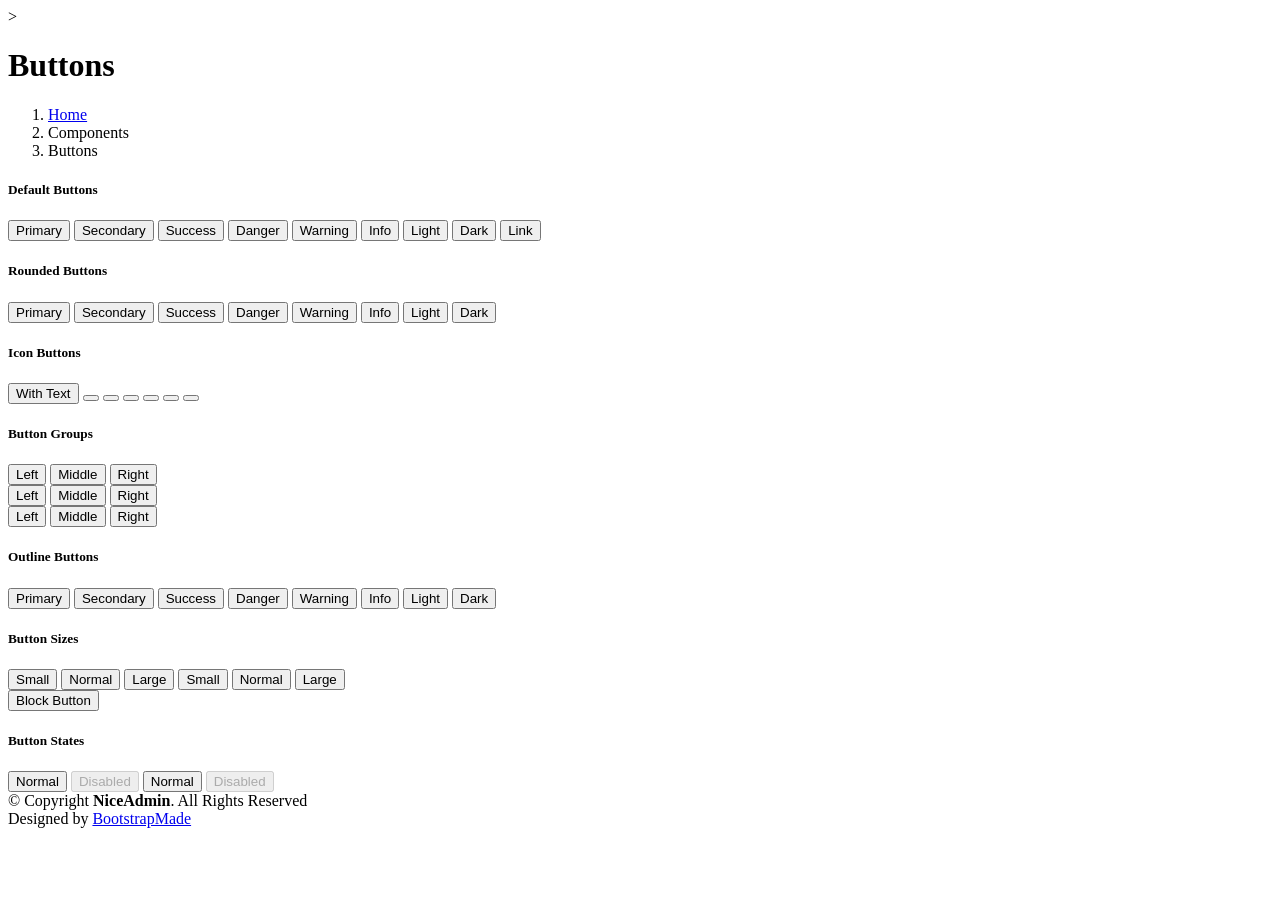
<file: src/app/core/pages/button/button.component.html>
<body>
  <!-- ======= Header ======= -->
 >



  <main id="main" class="main">
    <div class="pagetitle">
      <h1>Buttons</h1>
      <nav>
        <ol class="breadcrumb">
          <li class="breadcrumb-item"><a href="index.html">Home</a></li>
          <li class="breadcrumb-item">Components</li>
          <li class="breadcrumb-item active">Buttons</li>
        </ol>
      </nav>
    </div>
    <!-- End Page Title -->

    <section class="section">
      <div class="row">
        <div class="col-lg-6">
          <div class="card">
            <div class="card-body">
              <h5 class="card-title">Default Buttons</h5>

              <button type="button" class="btn btn-primary">Primary</button>
              <button type="button" class="btn btn-secondary">Secondary</button>
              <button type="button" class="btn btn-success">Success</button>
              <button type="button" class="btn btn-danger">Danger</button>
              <button type="button" class="btn btn-warning">Warning</button>
              <button type="button" class="btn btn-info">Info</button>
              <button type="button" class="btn btn-light">Light</button>
              <button type="button" class="btn btn-dark">Dark</button>
              <button type="button" class="btn btn-link">Link</button>
            </div>
          </div>

          <div class="card">
            <div class="card-body">
              <h5 class="card-title">Rounded Buttons</h5>

              <button type="button" class="btn btn-primary rounded-pill">
                Primary
              </button>
              <button type="button" class="btn btn-secondary rounded-pill">
                Secondary
              </button>
              <button type="button" class="btn btn-success rounded-pill">
                Success
              </button>
              <button type="button" class="btn btn-danger rounded-pill">
                Danger
              </button>
              <button type="button" class="btn btn-warning rounded-pill">
                Warning
              </button>
              <button type="button" class="btn btn-info rounded-pill">
                Info
              </button>
              <button type="button" class="btn btn-light rounded-pill">
                Light
              </button>
              <button type="button" class="btn btn-dark rounded-pill">
                Dark
              </button>
            </div>
          </div>

          <div class="card">
            <div class="card-body">
              <h5 class="card-title">Icon Buttons</h5>

              <button type="button" class="btn btn-primary">
                <i class="bi bi-star me-1"></i> With Text
              </button>
              <button type="button" class="btn btn-secondary">
                <i class="bi bi-collection"></i>
              </button>
              <button type="button" class="btn btn-success">
                <i class="bi bi-check-circle"></i>
              </button>
              <button type="button" class="btn btn-danger">
                <i class="bi bi-exclamation-octagon"></i>
              </button>
              <button type="button" class="btn btn-warning">
                <i class="bi bi-exclamation-triangle"></i>
              </button>
              <button type="button" class="btn btn-info">
                <i class="bi bi-info-circle"></i>
              </button>
              <button type="button" class="btn btn-dark">
                <i class="bi bi-folder"></i>
              </button>
            </div>
          </div>

          <div class="card">
            <div class="card-body">
              <h5 class="card-title">Button Groups</h5>

              <div class="btn-group" role="group" aria-label="Basic example">
                <button type="button" class="btn btn-primary">Left</button>
                <button type="button" class="btn btn-primary">Middle</button>
                <button type="button" class="btn btn-primary">Right</button>
              </div>

              <div
                class="btn-group"
                role="group"
                aria-label="Basic mixed styles example"
              >
                <button type="button" class="btn btn-danger">Left</button>
                <button type="button" class="btn btn-warning">Middle</button>
                <button type="button" class="btn btn-success">Right</button>
              </div>

              <div
                class="btn-group"
                role="group"
                aria-label="Basic outlined example"
              >
                <button type="button" class="btn btn-outline-primary">
                  Left
                </button>
                <button type="button" class="btn btn-outline-primary">
                  Middle
                </button>
                <button type="button" class="btn btn-outline-primary">
                  Right
                </button>
              </div>
            </div>
          </div>
        </div>

        <div class="col-lg-6">
          <div class="card">
            <div class="card-body">
              <h5 class="card-title">Outline Buttons</h5>

              <button type="button" class="btn btn-outline-primary">
                Primary
              </button>
              <button type="button" class="btn btn-outline-secondary">
                Secondary
              </button>
              <button type="button" class="btn btn-outline-success">
                Success
              </button>
              <button type="button" class="btn btn-outline-danger">
                Danger
              </button>
              <button type="button" class="btn btn-outline-warning">
                Warning
              </button>
              <button type="button" class="btn btn-outline-info">Info</button>
              <button type="button" class="btn btn-outline-light">Light</button>
              <button type="button" class="btn btn-outline-dark">Dark</button>
            </div>
          </div>

          <div class="card">
            <div class="card-body">
              <h5 class="card-title">Button Sizes</h5>

              <button type="button" class="btn btn-primary btn-sm">
                Small
              </button>
              <button type="button" class="btn btn-secondary">Normal</button>
              <button type="button" class="btn btn-success btn-lg">
                Large
              </button>

              <button type="button" class="btn btn-outline-danger btn-sm">
                Small
              </button>
              <button type="button" class="btn btn-outline-warning">
                Normal
              </button>
              <button type="button" class="btn btn-outline-info btn-lg">
                Large
              </button>

              <div class="d-grid gap-2 mt-3">
                <button class="btn btn-primary" type="button">
                  Block Button
                </button>
              </div>
            </div>
          </div>

          <div class="card">
            <div class="card-body">
              <h5 class="card-title">Button States</h5>

              <button type="button" class="btn btn-primary">Normal</button>
              <button type="button" class="btn btn-primary" disabled>
                Disabled
              </button>
              <button type="button" class="btn btn-outline-primary">
                Normal
              </button>
              <button type="button" class="btn btn-outline-primary" disabled>
                Disabled
              </button>
            </div>
          </div>
        </div>
      </div>
    </section>
  </main>
  <!-- End #main -->

  <!-- ======= Footer ======= -->
  <footer id="footer" class="footer">
    <div class="copyright">
      &copy; Copyright <strong><span>NiceAdmin</span></strong
      >. All Rights Reserved
    </div>
    <div class="credits">
      <!-- All the links in the footer should remain intact. -->
      <!-- You can delete the links only if you purchased the pro version. -->
      <!-- Licensing information: https://bootstrapmade.com/license/ -->
      <!-- Purchase the pro version with working PHP/AJAX contact form: https://bootstrapmade.com/nice-admin-bootstrap-admin-html-template/ -->
      Designed by <a href="https://bootstrapmade.com/">BootstrapMade</a>
    </div>
  </footer>
  <!-- End Footer -->

  <a
    href="#"
    class="back-to-top d-flex align-items-center justify-content-center"
    ><i class="bi bi-arrow-up-short"></i
  ></a>
</body>
</file>
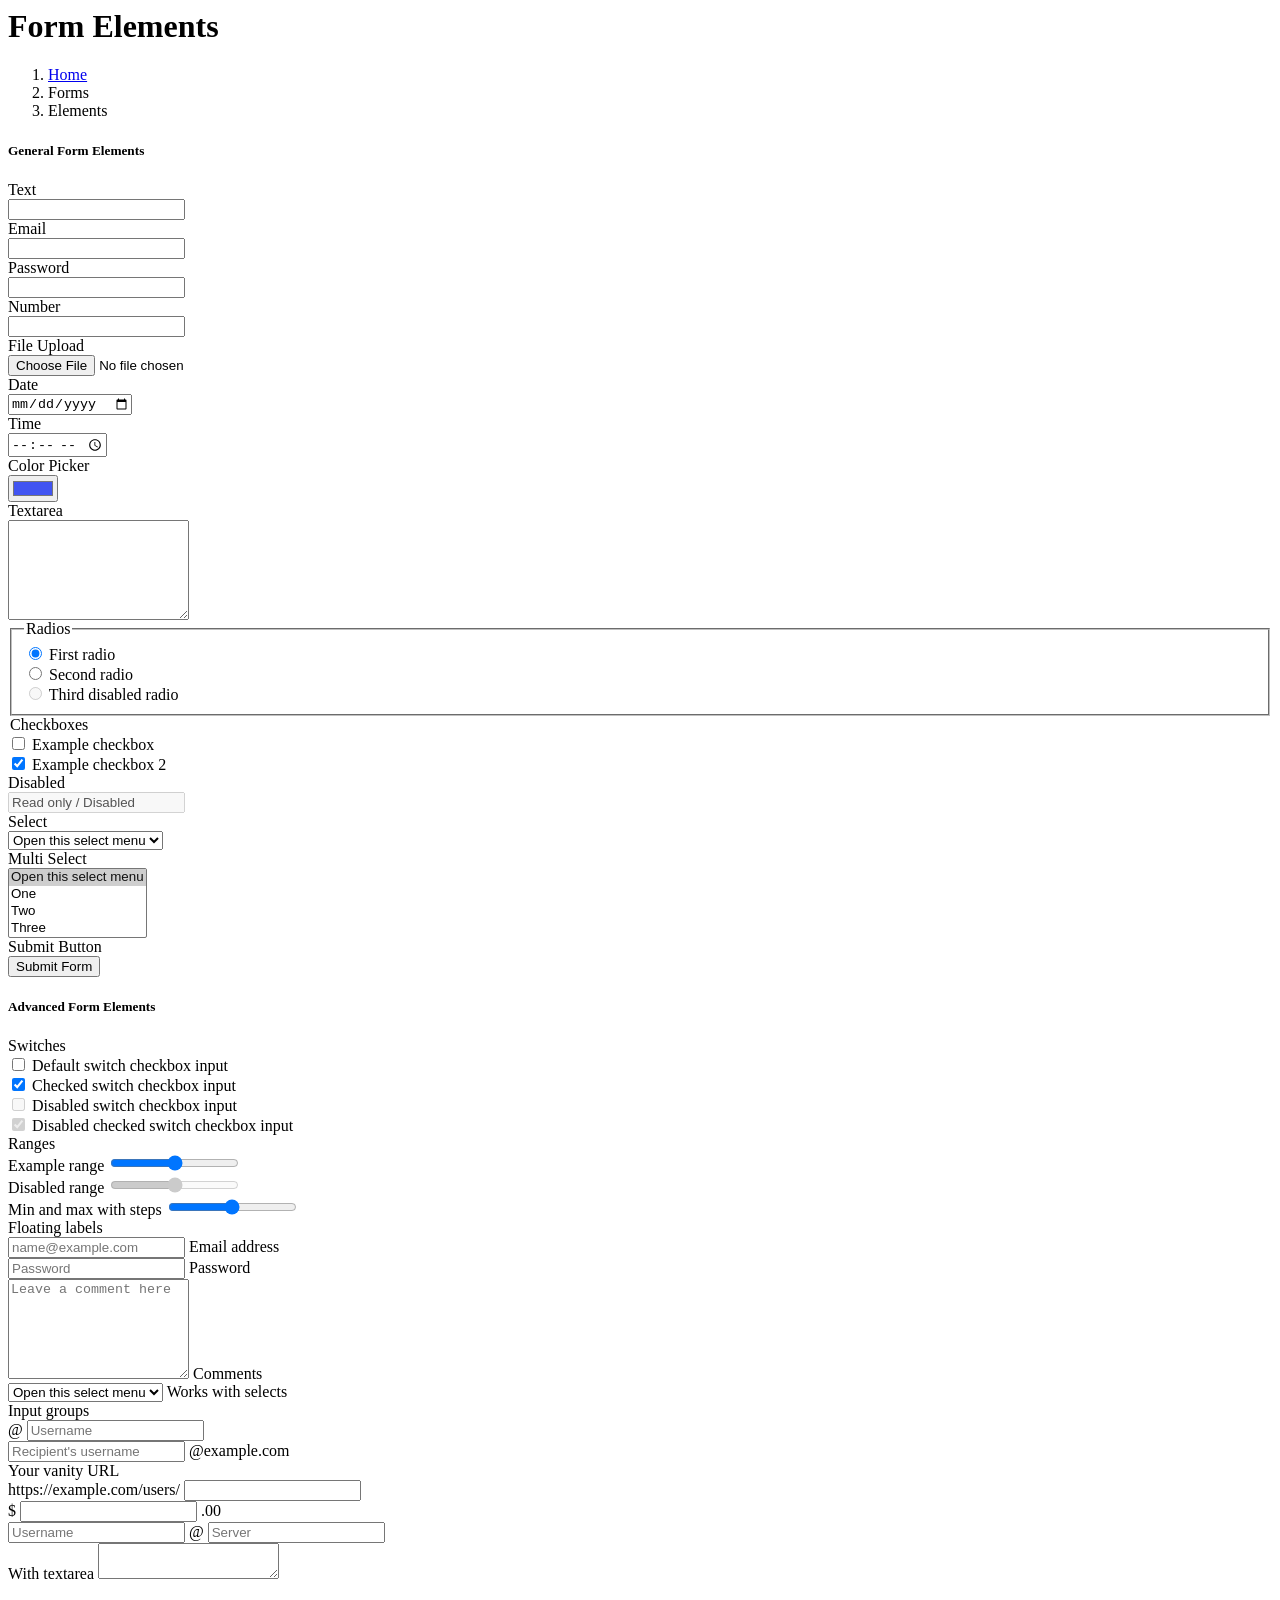
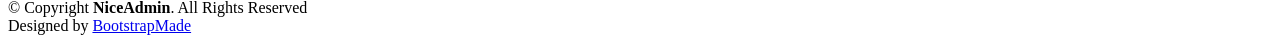
<file: src/app/core/pages/forms-elements/forms-elements.component.html>
<body>
  <main id="main" class="main">

    <div class="pagetitle">
      <h1>Form Elements</h1>
      <nav>
        <ol class="breadcrumb">
          <li class="breadcrumb-item"><a href="index.html">Home</a></li>
          <li class="breadcrumb-item">Forms</li>
          <li class="breadcrumb-item active">Elements</li>
        </ol>
      </nav>
    </div><!-- End Page Title -->

    <section class="section">
      <div class="row">
        <div class="col-lg-6">

          <div class="card">
            <div class="card-body">
              <h5 class="card-title">General Form Elements</h5>

              <!-- General Form Elements -->
              <form>
                <div class="row mb-3">
                  <label for="inputText" class="col-sm-2 col-form-label">Text</label>
                  <div class="col-sm-10">
                    <input type="text" class="form-control">
                  </div>
                </div>
                <div class="row mb-3">
                  <label for="inputEmail" class="col-sm-2 col-form-label">Email</label>
                  <div class="col-sm-10">
                    <input type="email" class="form-control">
                  </div>
                </div>
                <div class="row mb-3">
                  <label for="inputPassword" class="col-sm-2 col-form-label">Password</label>
                  <div class="col-sm-10">
                    <input type="password" class="form-control">
                  </div>
                </div>
                <div class="row mb-3">
                  <label for="inputNumber" class="col-sm-2 col-form-label">Number</label>
                  <div class="col-sm-10">
                    <input type="number" class="form-control">
                  </div>
                </div>
                <div class="row mb-3">
                  <label for="inputNumber" class="col-sm-2 col-form-label">File Upload</label>
                  <div class="col-sm-10">
                    <input class="form-control" type="file" id="formFile">
                  </div>
                </div>
                <div class="row mb-3">
                  <label for="inputDate" class="col-sm-2 col-form-label">Date</label>
                  <div class="col-sm-10">
                    <input type="date" class="form-control">
                  </div>
                </div>
                <div class="row mb-3">
                  <label for="inputTime" class="col-sm-2 col-form-label">Time</label>
                  <div class="col-sm-10">
                    <input type="time" class="form-control">
                  </div>
                </div>

                <div class="row mb-3">
                  <label for="inputColor" class="col-sm-2 col-form-label">Color Picker</label>
                  <div class="col-sm-10">
                    <input type="color" class="form-control form-control-color" id="exampleColorInput" value="#4154f1" title="Choose your color">
                  </div>
                </div>
                <div class="row mb-3">
                  <label for="inputPassword" class="col-sm-2 col-form-label">Textarea</label>
                  <div class="col-sm-10">
                    <textarea class="form-control" style="height: 100px"></textarea>
                  </div>
                </div>
                <fieldset class="row mb-3">
                  <legend class="col-form-label col-sm-2 pt-0">Radios</legend>
                  <div class="col-sm-10">
                    <div class="form-check">
                      <input class="form-check-input" type="radio" name="gridRadios" id="gridRadios1" value="option1" checked>
                      <label class="form-check-label" for="gridRadios1">
                        First radio
                      </label>
                    </div>
                    <div class="form-check">
                      <input class="form-check-input" type="radio" name="gridRadios" id="gridRadios2" value="option2">
                      <label class="form-check-label" for="gridRadios2">
                        Second radio
                      </label>
                    </div>
                    <div class="form-check disabled">
                      <input class="form-check-input" type="radio" name="gridRadios" id="gridRadios" value="option" disabled>
                      <label class="form-check-label" for="gridRadios3">
                        Third disabled radio
                      </label>
                    </div>
                  </div>
                </fieldset>
                <div class="row mb-3">
                  <legend class="col-form-label col-sm-2 pt-0">Checkboxes</legend>
                  <div class="col-sm-10">

                    <div class="form-check">
                      <input class="form-check-input" type="checkbox" id="gridCheck1">
                      <label class="form-check-label" for="gridCheck1">
                        Example checkbox
                      </label>
                    </div>

                    <div class="form-check">
                      <input class="form-check-input" type="checkbox" id="gridCheck2" checked>
                      <label class="form-check-label" for="gridCheck2">
                        Example checkbox 2
                      </label>
                    </div>

                  </div>
                </div>

                <div class="row mb-3">
                  <label class="col-sm-2 col-form-label">Disabled</label>
                  <div class="col-sm-10">
                    <input type="text" class="form-control" value="Read only / Disabled" disabled>
                  </div>
                </div>

                <div class="row mb-3">
                  <label class="col-sm-2 col-form-label">Select</label>
                  <div class="col-sm-10">
                    <select class="form-select" aria-label="Default select example">
                      <option selected>Open this select menu</option>
                      <option value="1">One</option>
                      <option value="2">Two</option>
                      <option value="3">Three</option>
                    </select>
                  </div>
                </div>

                <div class="row mb-3">
                  <label class="col-sm-2 col-form-label">Multi Select</label>
                  <div class="col-sm-10">
                    <select class="form-select" multiple aria-label="multiple select example">
                      <option selected>Open this select menu</option>
                      <option value="1">One</option>
                      <option value="2">Two</option>
                      <option value="3">Three</option>
                    </select>
                  </div>
                </div>

                <div class="row mb-3">
                  <label class="col-sm-2 col-form-label">Submit Button</label>
                  <div class="col-sm-10">
                    <button type="submit" class="btn btn-primary">Submit Form</button>
                  </div>
                </div>

              </form><!-- End General Form Elements -->

            </div>
          </div>

        </div>

        <div class="col-lg-6">

          <div class="card">
            <div class="card-body">
              <h5 class="card-title">Advanced Form Elements</h5>

              <!-- Advanced Form Elements -->
              <form>
                <div class="row mb-5">
                  <label class="col-sm-2 col-form-label">Switches</label>
                  <div class="col-sm-10">
                    <div class="form-check form-switch">
                      <input class="form-check-input" type="checkbox" id="flexSwitchCheckDefault">
                      <label class="form-check-label" for="flexSwitchCheckDefault">Default switch checkbox input</label>
                    </div>
                    <div class="form-check form-switch">
                      <input class="form-check-input" type="checkbox" id="flexSwitchCheckChecked" checked>
                      <label class="form-check-label" for="flexSwitchCheckChecked">Checked switch checkbox input</label>
                    </div>
                    <div class="form-check form-switch">
                      <input class="form-check-input" type="checkbox" id="flexSwitchCheckDisabled" disabled>
                      <label class="form-check-label" for="flexSwitchCheckDisabled">Disabled switch checkbox input</label>
                    </div>
                    <div class="form-check form-switch">
                      <input class="form-check-input" type="checkbox" id="flexSwitchCheckCheckedDisabled" checked disabled>
                      <label class="form-check-label" for="flexSwitchCheckCheckedDisabled">Disabled checked switch checkbox input</label>
                    </div>
                  </div>
                </div>

                <div class="row mb-5">
                  <label class="col-sm-2 col-form-label">Ranges</label>
                  <div class="col-sm-10">
                    <div>
                      <label for="customRange1" class="form-label">Example range</label>
                      <input type="range" class="form-range" id="customRange1">
                    </div>
                    <div>
                      <label for="disabledRange" class="form-label">Disabled range</label>
                      <input type="range" class="form-range" id="disabledRange" disabled>
                    </div>
                    <div>
                      <label for="customRange2" class="form-label">Min and max with steps</label>
                      <input type="range" class="form-range" min="0" max="5" step="0.5" id="customRange2">
                    </div>
                  </div>
                </div>

                <div class="row mb-3">
                  <label class="col-sm-2 col-form-label">Floating labels</label>
                  <div class="col-sm-10">
                    <div class="form-floating mb-3">
                      <input type="email" class="form-control" id="floatingInput" placeholder="name@example.com">
                      <label for="floatingInput">Email address</label>
                    </div>
                    <div class="form-floating mb-3">
                      <input type="password" class="form-control" id="floatingPassword" placeholder="Password">
                      <label for="floatingPassword">Password</label>
                    </div>
                    <div class="form-floating mb-3">
                      <textarea class="form-control" placeholder="Leave a comment here" id="floatingTextarea" style="height: 100px;"></textarea>
                      <label for="floatingTextarea">Comments</label>
                    </div>
                    <div class="form-floating mb-3">
                      <select class="form-select" id="floatingSelect" aria-label="Floating label select example">
                        <option selected>Open this select menu</option>
                        <option value="1">One</option>
                        <option value="2">Two</option>
                        <option value="3">Three</option>
                      </select>
                      <label for="floatingSelect">Works with selects</label>
                    </div>
                  </div>
                </div>

                <div class="row mb-5">
                  <label class="col-sm-2 col-form-label">Input groups</label>
                  <div class="col-sm-10">
                    <div class="input-group mb-3">
                      <span class="input-group-text" id="basic-addon1">@</span>
                      <input type="text" class="form-control" placeholder="Username" aria-label="Username" aria-describedby="basic-addon1">
                    </div>

                    <div class="input-group mb-3">
                      <input type="text" class="form-control" placeholder="Recipient's username" aria-label="Recipient's username" aria-describedby="basic-addon2">
                      <span class="input-group-text" id="basic-addon2">@example.com</span>
                    </div>

                    <label for="basic-url" class="form-label">Your vanity URL</label>
                    <div class="input-group mb-3">
                      <span class="input-group-text" id="basic-addon3">https://example.com/users/</span>
                      <input type="text" class="form-control" id="basic-url" aria-describedby="basic-addon3">
                    </div>

                    <div class="input-group mb-3">
                      <span class="input-group-text">$</span>
                      <input type="text" class="form-control" aria-label="Amount (to the nearest dollar)">
                      <span class="input-group-text">.00</span>
                    </div>

                    <div class="input-group mb-3">
                      <input type="text" class="form-control" placeholder="Username" aria-label="Username">
                      <span class="input-group-text">@</span>
                      <input type="text" class="form-control" placeholder="Server" aria-label="Server">
                    </div>

                    <div class="input-group">
                      <span class="input-group-text">With textarea</span>
                      <textarea class="form-control" aria-label="With textarea"></textarea>
                    </div>
                  </div>
                </div>

              </form><!-- End General Form Elements -->

            </div>
          </div>

        </div>
      </div>
    </section>

  </main><!-- End #main -->

  <!-- ======= Footer ======= -->
  <footer id="footer" class="footer">
    <div class="copyright">
      &copy; Copyright <strong><span>NiceAdmin</span></strong>. All Rights Reserved
    </div>
    <div class="credits">
      <!-- All the links in the footer should remain intact. -->
      <!-- You can delete the links only if you purchased the pro version. -->
      <!-- Licensing information: https://bootstrapmade.com/license/ -->
      <!-- Purchase the pro version with working PHP/AJAX contact form: https://bootstrapmade.com/nice-admin-bootstrap-admin-html-template/ -->
      Designed by <a href="https://bootstrapmade.com/">BootstrapMade</a>
    </div>
  </footer><!-- End Footer -->

  <a href="#" class="back-to-top d-flex align-items-center justify-content-center"><i class="bi bi-arrow-up-short"></i></a>

 
</body>
</file>
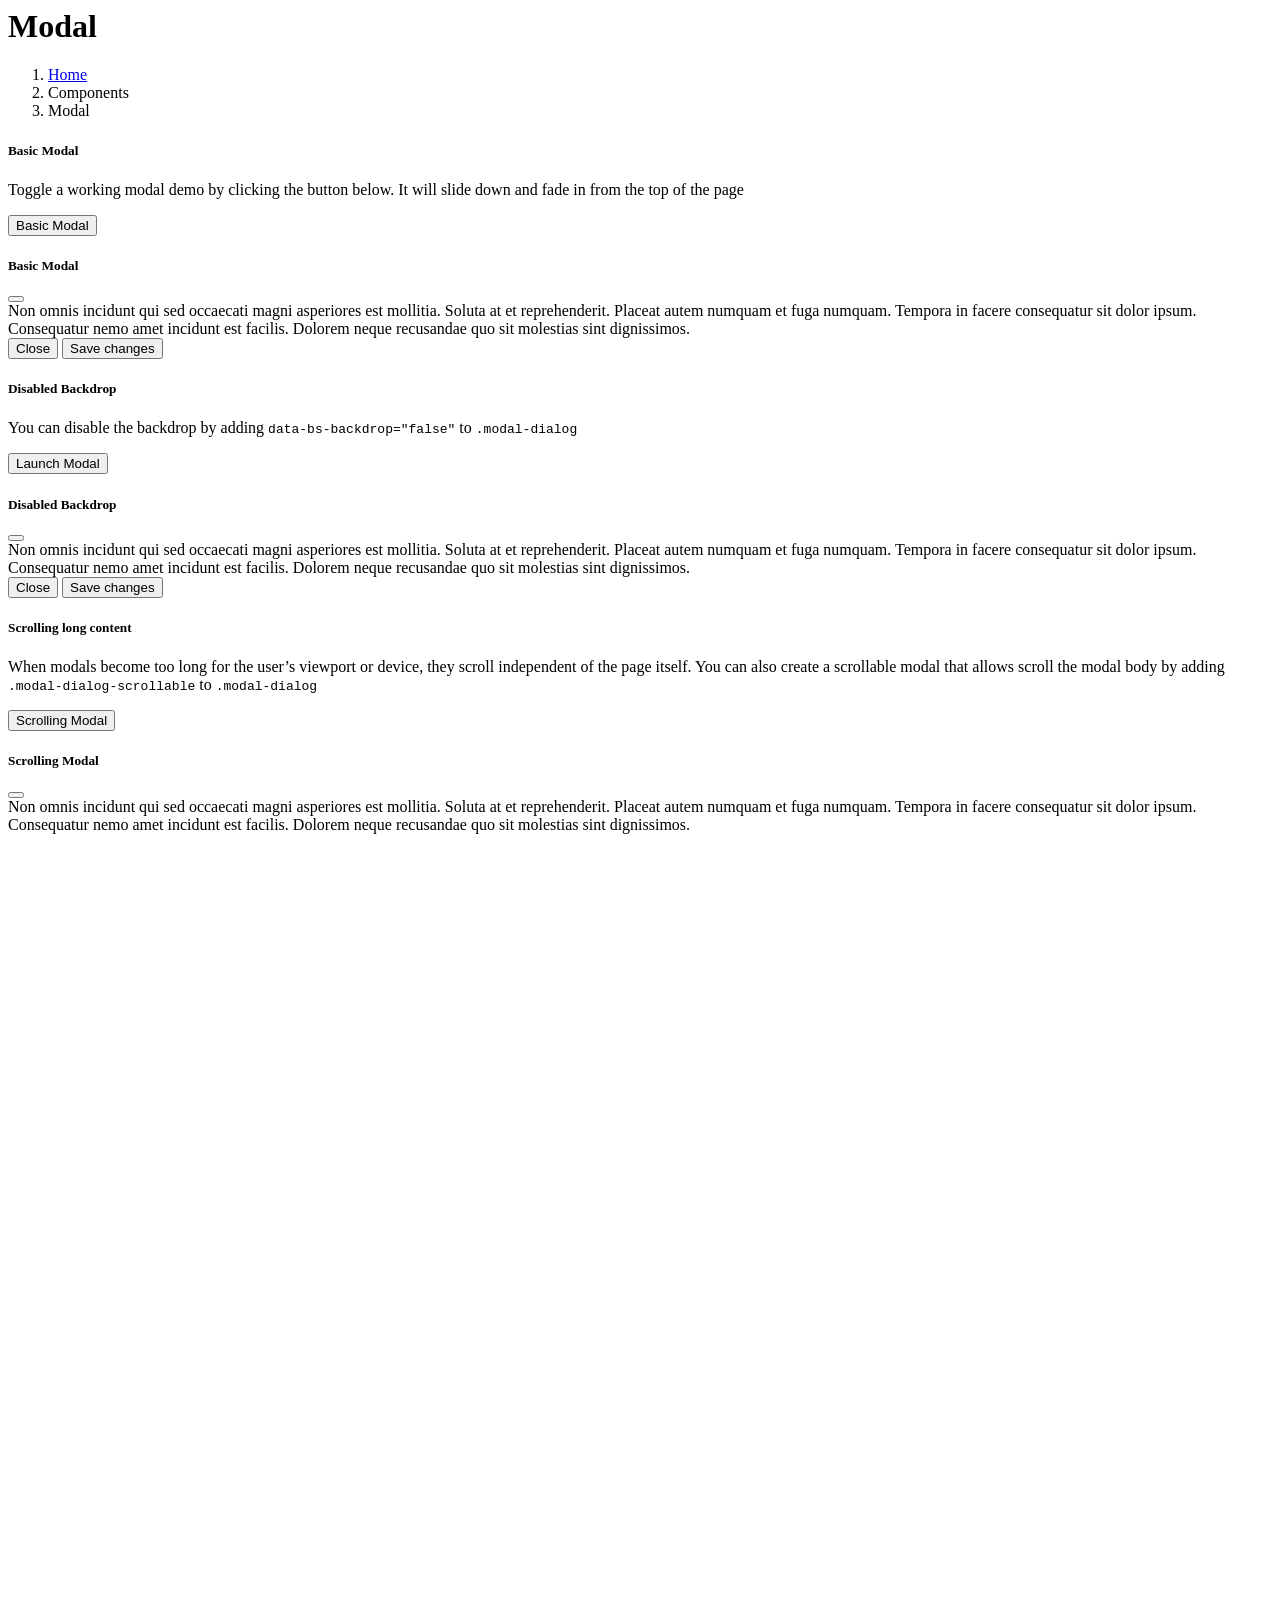
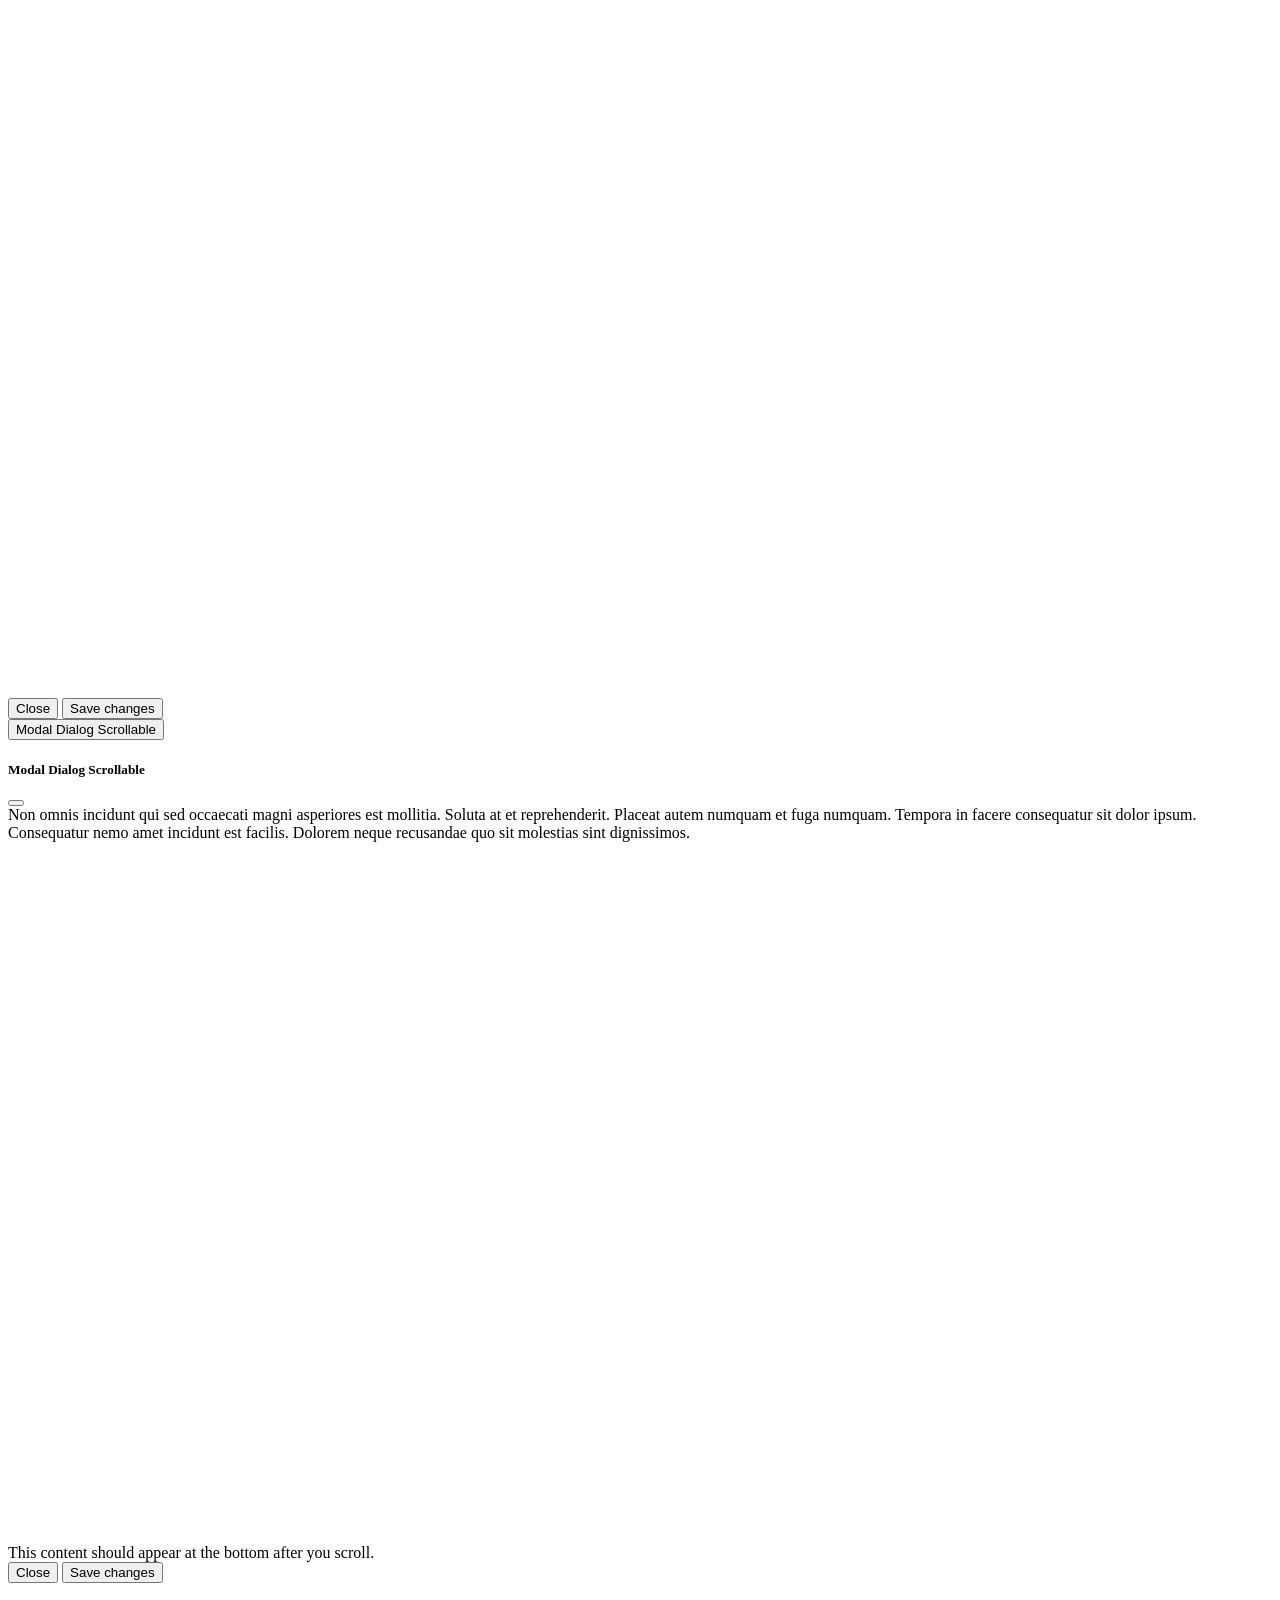
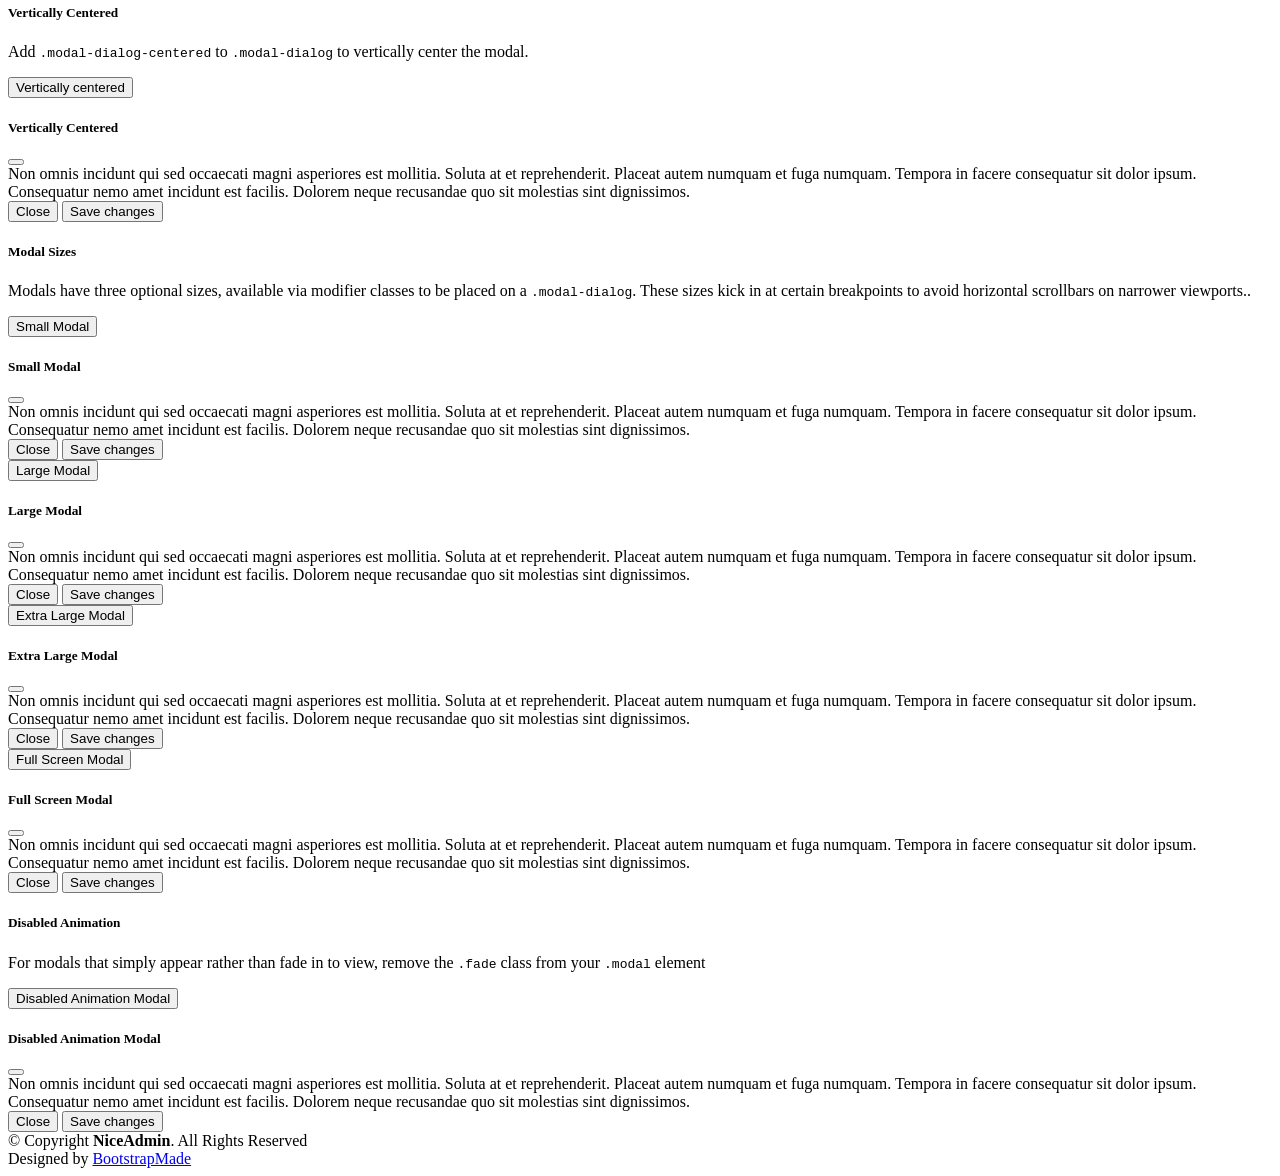
<file: src/app/core/pages/modal/modal.component.html>
<body>



 

  <main id="main" class="main">

    <div class="pagetitle">
      <h1>Modal</h1>
      <nav>
        <ol class="breadcrumb">
          <li class="breadcrumb-item"><a href="index.html">Home</a></li>
          <li class="breadcrumb-item">Components</li>
          <li class="breadcrumb-item active">Modal</li>
        </ol>
      </nav>
    </div><!-- End Page Title -->

    <section class="section">
      <div class="row">
        <div class="col-lg-6">

          <div class="card">
            <div class="card-body">
              <h5 class="card-title">Basic Modal</h5>
              <p>Toggle a working modal demo by clicking the button below. It will slide down and fade in from the top of the page</p>

              <!-- Basic Modal -->
              <button type="button" class="btn btn-primary" data-bs-toggle="modal" data-bs-target="#basicModal">
                Basic Modal
              </button>
              <div class="modal fade" id="basicModal" tabindex="-1">
                <div class="modal-dialog">
                  <div class="modal-content">
                    <div class="modal-header">
                      <h5 class="modal-title">Basic Modal</h5>
                      <button type="button" class="btn-close" data-bs-dismiss="modal" aria-label="Close"></button>
                    </div>
                    <div class="modal-body">
                      Non omnis incidunt qui sed occaecati magni asperiores est mollitia. Soluta at et reprehenderit. Placeat autem numquam et fuga numquam. Tempora in facere consequatur sit dolor ipsum. Consequatur nemo amet incidunt est facilis. Dolorem neque recusandae quo sit molestias sint dignissimos.
                    </div>
                    <div class="modal-footer">
                      <button type="button" class="btn btn-secondary" data-bs-dismiss="modal">Close</button>
                      <button type="button" class="btn btn-primary">Save changes</button>
                    </div>
                  </div>
                </div>
              </div><!-- End Basic Modal-->

            </div>
          </div>

          <div class="card">
            <div class="card-body">
              <h5 class="card-title">Disabled Backdrop</h5>
              <p>You can disable the backdrop by adding <code>data-bs-backdrop="false"</code> to <code>.modal-dialog</code></p>

              <!-- Disabled Backdrop Modal -->
              <button type="button" class="btn btn-primary" data-bs-toggle="modal" data-bs-target="#disablebackdrop">
                Launch Modal
              </button>
              <div class="modal fade" id="disablebackdrop" tabindex="-1" data-bs-backdrop="false">
                <div class="modal-dialog">
                  <div class="modal-content">
                    <div class="modal-header">
                      <h5 class="modal-title">Disabled Backdrop</h5>
                      <button type="button" class="btn-close" data-bs-dismiss="modal" aria-label="Close"></button>
                    </div>
                    <div class="modal-body">
                      Non omnis incidunt qui sed occaecati magni asperiores est mollitia. Soluta at et reprehenderit. Placeat autem numquam et fuga numquam. Tempora in facere consequatur sit dolor ipsum. Consequatur nemo amet incidunt est facilis. Dolorem neque recusandae quo sit molestias sint dignissimos.
                    </div>
                    <div class="modal-footer">
                      <button type="button" class="btn btn-secondary" data-bs-dismiss="modal">Close</button>
                      <button type="button" class="btn btn-primary">Save changes</button>
                    </div>
                  </div>
                </div>
              </div><!-- End Disabled Backdrop Modal-->

            </div>
          </div>

          <div class="card">
            <div class="card-body">
              <h5 class="card-title">Scrolling long content</h5>
              <p>When modals become too long for the user’s viewport or device, they scroll independent of the page itself. You can also create a scrollable modal that allows scroll the modal body by adding <code>.modal-dialog-scrollable</code> to <code>.modal-dialog</code></p>

              <!-- Scrolling Modal -->
              <button type="button" class="btn btn-primary" data-bs-toggle="modal" data-bs-target="#scrollingModal">
                Scrolling Modal
              </button>
              <div class="modal fade" id="scrollingModal" tabindex="-1">
                <div class="modal-dialog">
                  <div class="modal-content">
                    <div class="modal-header">
                      <h5 class="modal-title">Scrolling Modal</h5>
                      <button type="button" class="btn-close" data-bs-dismiss="modal" aria-label="Close"></button>
                    </div>
                    <div class="modal-body" style="min-height: 1500px;">
                      Non omnis incidunt qui sed occaecati magni asperiores est mollitia. Soluta at et reprehenderit. Placeat autem numquam et fuga numquam. Tempora in facere consequatur sit dolor ipsum. Consequatur nemo amet incidunt est facilis. Dolorem neque recusandae quo sit molestias sint dignissimos.
                    </div>
                    <div class="modal-footer">
                      <button type="button" class="btn btn-secondary" data-bs-dismiss="modal">Close</button>
                      <button type="button" class="btn btn-primary">Save changes</button>
                    </div>
                  </div>
                </div>
              </div><!-- End Scrolling Modal-->

              <!-- Modal Dialog Scrollable -->
              <button type="button" class="btn btn-primary" data-bs-toggle="modal" data-bs-target="#modalDialogScrollable">
                Modal Dialog Scrollable
              </button>
              <div class="modal fade" id="modalDialogScrollable" tabindex="-1">
                <div class="modal-dialog modal-dialog-scrollable">
                  <div class="modal-content">
                    <div class="modal-header">
                      <h5 class="modal-title">Modal Dialog Scrollable</h5>
                      <button type="button" class="btn-close" data-bs-dismiss="modal" aria-label="Close"></button>
                    </div>
                    <div class="modal-body">
                      Non omnis incidunt qui sed occaecati magni asperiores est mollitia. Soluta at et reprehenderit. Placeat autem numquam et fuga numquam. Tempora in facere consequatur sit dolor ipsum. Consequatur nemo amet incidunt est facilis. Dolorem neque recusandae quo sit molestias sint dignissimos.
                      <br><br><br><br><br><br><br><br><br><br><br><br><br><br><br><br><br><br><br><br><br><br><br><br><br><br><br><br><br><br><br><br><br><br><br><br><br><br><br><br>
                      This content should appear at the bottom after you scroll.
                    </div>
                    <div class="modal-footer">
                      <button type="button" class="btn btn-secondary" data-bs-dismiss="modal">Close</button>
                      <button type="button" class="btn btn-primary">Save changes</button>
                    </div>
                  </div>
                </div>
              </div><!-- End Modal Dialog Scrollable-->

            </div>
          </div>

        </div>

        <div class="col-lg-6">

          <div class="card">
            <div class="card-body">
              <h5 class="card-title">Vertically Centered</h5>
              <p>Add <code>.modal-dialog-centered</code> to <code>.modal-dialog</code> to vertically center the modal.</p>

              <!-- Vertically centered Modal -->
              <button type="button" class="btn btn-primary" data-bs-toggle="modal" data-bs-target="#verticalycentered">
                Vertically centered
              </button>
              <div class="modal fade" id="verticalycentered" tabindex="-1">
                <div class="modal-dialog modal-dialog-centered">
                  <div class="modal-content">
                    <div class="modal-header">
                      <h5 class="modal-title">Vertically Centered</h5>
                      <button type="button" class="btn-close" data-bs-dismiss="modal" aria-label="Close"></button>
                    </div>
                    <div class="modal-body">
                      Non omnis incidunt qui sed occaecati magni asperiores est mollitia. Soluta at et reprehenderit. Placeat autem numquam et fuga numquam. Tempora in facere consequatur sit dolor ipsum. Consequatur nemo amet incidunt est facilis. Dolorem neque recusandae quo sit molestias sint dignissimos.
                    </div>
                    <div class="modal-footer">
                      <button type="button" class="btn btn-secondary" data-bs-dismiss="modal">Close</button>
                      <button type="button" class="btn btn-primary">Save changes</button>
                    </div>
                  </div>
                </div>
              </div>

            </div>
          </div>

          <div class="card">
            <div class="card-body">
              <h5 class="card-title">Modal Sizes</h5>
              <p>Modals have three optional sizes, available via modifier classes to be placed on a <code>.modal-dialog</code>. These sizes kick in at certain breakpoints to avoid horizontal scrollbars on narrower viewports..</p>

              <!-- Small Modal -->
              <button type="button" class="btn btn-primary" data-bs-toggle="modal" data-bs-target="#smallModal">
                Small Modal
              </button>

              <div class="modal fade" id="smallModal" tabindex="-1">
                <div class="modal-dialog modal-sm">
                  <div class="modal-content">
                    <div class="modal-header">
                      <h5 class="modal-title">Small Modal</h5>
                      <button type="button" class="btn-close" data-bs-dismiss="modal" aria-label="Close"></button>
                    </div>
                    <div class="modal-body">
                      Non omnis incidunt qui sed occaecati magni asperiores est mollitia. Soluta at et reprehenderit. Placeat autem numquam et fuga numquam. Tempora in facere consequatur sit dolor ipsum. Consequatur nemo amet incidunt est facilis. Dolorem neque recusandae quo sit molestias sint dignissimos.
                    </div>
                    <div class="modal-footer">
                      <button type="button" class="btn btn-secondary" data-bs-dismiss="modal">Close</button>
                      <button type="button" class="btn btn-primary">Save changes</button>
                    </div>
                  </div>
                </div>
              </div><!-- End Small Modal-->

              <!-- Large Modal -->
              <button type="button" class="btn btn-primary" data-bs-toggle="modal" data-bs-target="#largeModal">
                Large Modal
              </button>

              <div class="modal fade" id="largeModal" tabindex="-1">
                <div class="modal-dialog modal-lg">
                  <div class="modal-content">
                    <div class="modal-header">
                      <h5 class="modal-title">Large Modal</h5>
                      <button type="button" class="btn-close" data-bs-dismiss="modal" aria-label="Close"></button>
                    </div>
                    <div class="modal-body">
                      Non omnis incidunt qui sed occaecati magni asperiores est mollitia. Soluta at et reprehenderit. Placeat autem numquam et fuga numquam. Tempora in facere consequatur sit dolor ipsum. Consequatur nemo amet incidunt est facilis. Dolorem neque recusandae quo sit molestias sint dignissimos.
                    </div>
                    <div class="modal-footer">
                      <button type="button" class="btn btn-secondary" data-bs-dismiss="modal">Close</button>
                      <button type="button" class="btn btn-primary">Save changes</button>
                    </div>
                  </div>
                </div>
              </div><!-- End Large Modal-->

              <!-- Extra Large Modal -->
              <button type="button" class="btn btn-primary" data-bs-toggle="modal" data-bs-target="#ExtralargeModal">
                Extra Large Modal
              </button>

              <div class="modal fade" id="ExtralargeModal" tabindex="-1">
                <div class="modal-dialog modal-xl">
                  <div class="modal-content">
                    <div class="modal-header">
                      <h5 class="modal-title">Extra Large Modal</h5>
                      <button type="button" class="btn-close" data-bs-dismiss="modal" aria-label="Close"></button>
                    </div>
                    <div class="modal-body">
                      Non omnis incidunt qui sed occaecati magni asperiores est mollitia. Soluta at et reprehenderit. Placeat autem numquam et fuga numquam. Tempora in facere consequatur sit dolor ipsum. Consequatur nemo amet incidunt est facilis. Dolorem neque recusandae quo sit molestias sint dignissimos.
                    </div>
                    <div class="modal-footer">
                      <button type="button" class="btn btn-secondary" data-bs-dismiss="modal">Close</button>
                      <button type="button" class="btn btn-primary">Save changes</button>
                    </div>
                  </div>
                </div>
              </div><!-- End Extra Large Modal-->

              <!-- Full Screen Modal -->
              <button type="button" class="btn btn-primary" data-bs-toggle="modal" data-bs-target="#fullscreenModal">
                Full Screen Modal
              </button>

              <div class="modal fade" id="fullscreenModal" tabindex="-1">
                <div class="modal-dialog modal-fullscreen">
                  <div class="modal-content">
                    <div class="modal-header">
                      <h5 class="modal-title">Full Screen Modal</h5>
                      <button type="button" class="btn-close" data-bs-dismiss="modal" aria-label="Close"></button>
                    </div>
                    <div class="modal-body">
                      Non omnis incidunt qui sed occaecati magni asperiores est mollitia. Soluta at et reprehenderit. Placeat autem numquam et fuga numquam. Tempora in facere consequatur sit dolor ipsum. Consequatur nemo amet incidunt est facilis. Dolorem neque recusandae quo sit molestias sint dignissimos.
                    </div>
                    <div class="modal-footer">
                      <button type="button" class="btn btn-secondary" data-bs-dismiss="modal">Close</button>
                      <button type="button" class="btn btn-primary">Save changes</button>
                    </div>
                  </div>
                </div>
              </div><!-- End Full Screen Modal-->

            </div>
          </div>

          <div class="card">
            <div class="card-body">
              <h5 class="card-title">Disabled Animation</h5>
              <p>For modals that simply appear rather than fade in to view, remove the <code>.fade</code> class from your <code>.modal</code> element </p>

              <!-- Disabled Animation Modal -->
              <button type="button" class="btn btn-primary" data-bs-toggle="modal" data-bs-target="#disabledAnimation">
                Disabled Animation Modal
              </button>
              <div class="modal" id="disabledAnimation" tabindex="-1">
                <div class="modal-dialog">
                  <div class="modal-content">
                    <div class="modal-header">
                      <h5 class="modal-title">Disabled Animation Modal</h5>
                      <button type="button" class="btn-close" data-bs-dismiss="modal" aria-label="Close"></button>
                    </div>
                    <div class="modal-body">
                      Non omnis incidunt qui sed occaecati magni asperiores est mollitia. Soluta at et reprehenderit. Placeat autem numquam et fuga numquam. Tempora in facere consequatur sit dolor ipsum. Consequatur nemo amet incidunt est facilis. Dolorem neque recusandae quo sit molestias sint dignissimos.
                    </div>
                    <div class="modal-footer">
                      <button type="button" class="btn btn-secondary" data-bs-dismiss="modal">Close</button>
                      <button type="button" class="btn btn-primary">Save changes</button>
                    </div>
                  </div>
                </div>
              </div><!-- End Disabled Animation Modal-->

            </div>
          </div>

        </div>
      </div>
    </section>

  </main><!-- End #main -->

  <!-- ======= Footer ======= -->
  <footer id="footer" class="footer">
    <div class="copyright">
      &copy; Copyright <strong><span>NiceAdmin</span></strong>. All Rights Reserved
    </div>
    <div class="credits">
      <!-- All the links in the footer should remain intact. -->
      <!-- You can delete the links only if you purchased the pro version. -->
      <!-- Licensing information: https://bootstrapmade.com/license/ -->
      <!-- Purchase the pro version with working PHP/AJAX contact form: https://bootstrapmade.com/nice-admin-bootstrap-admin-html-template/ -->
      Designed by <a href="https://bootstrapmade.com/">BootstrapMade</a>
    </div>
  </footer><!-- End Footer -->

  <a href="#" class="back-to-top d-flex align-items-center justify-content-center"><i class="bi bi-arrow-up-short"></i></a>



</body>
</file>
